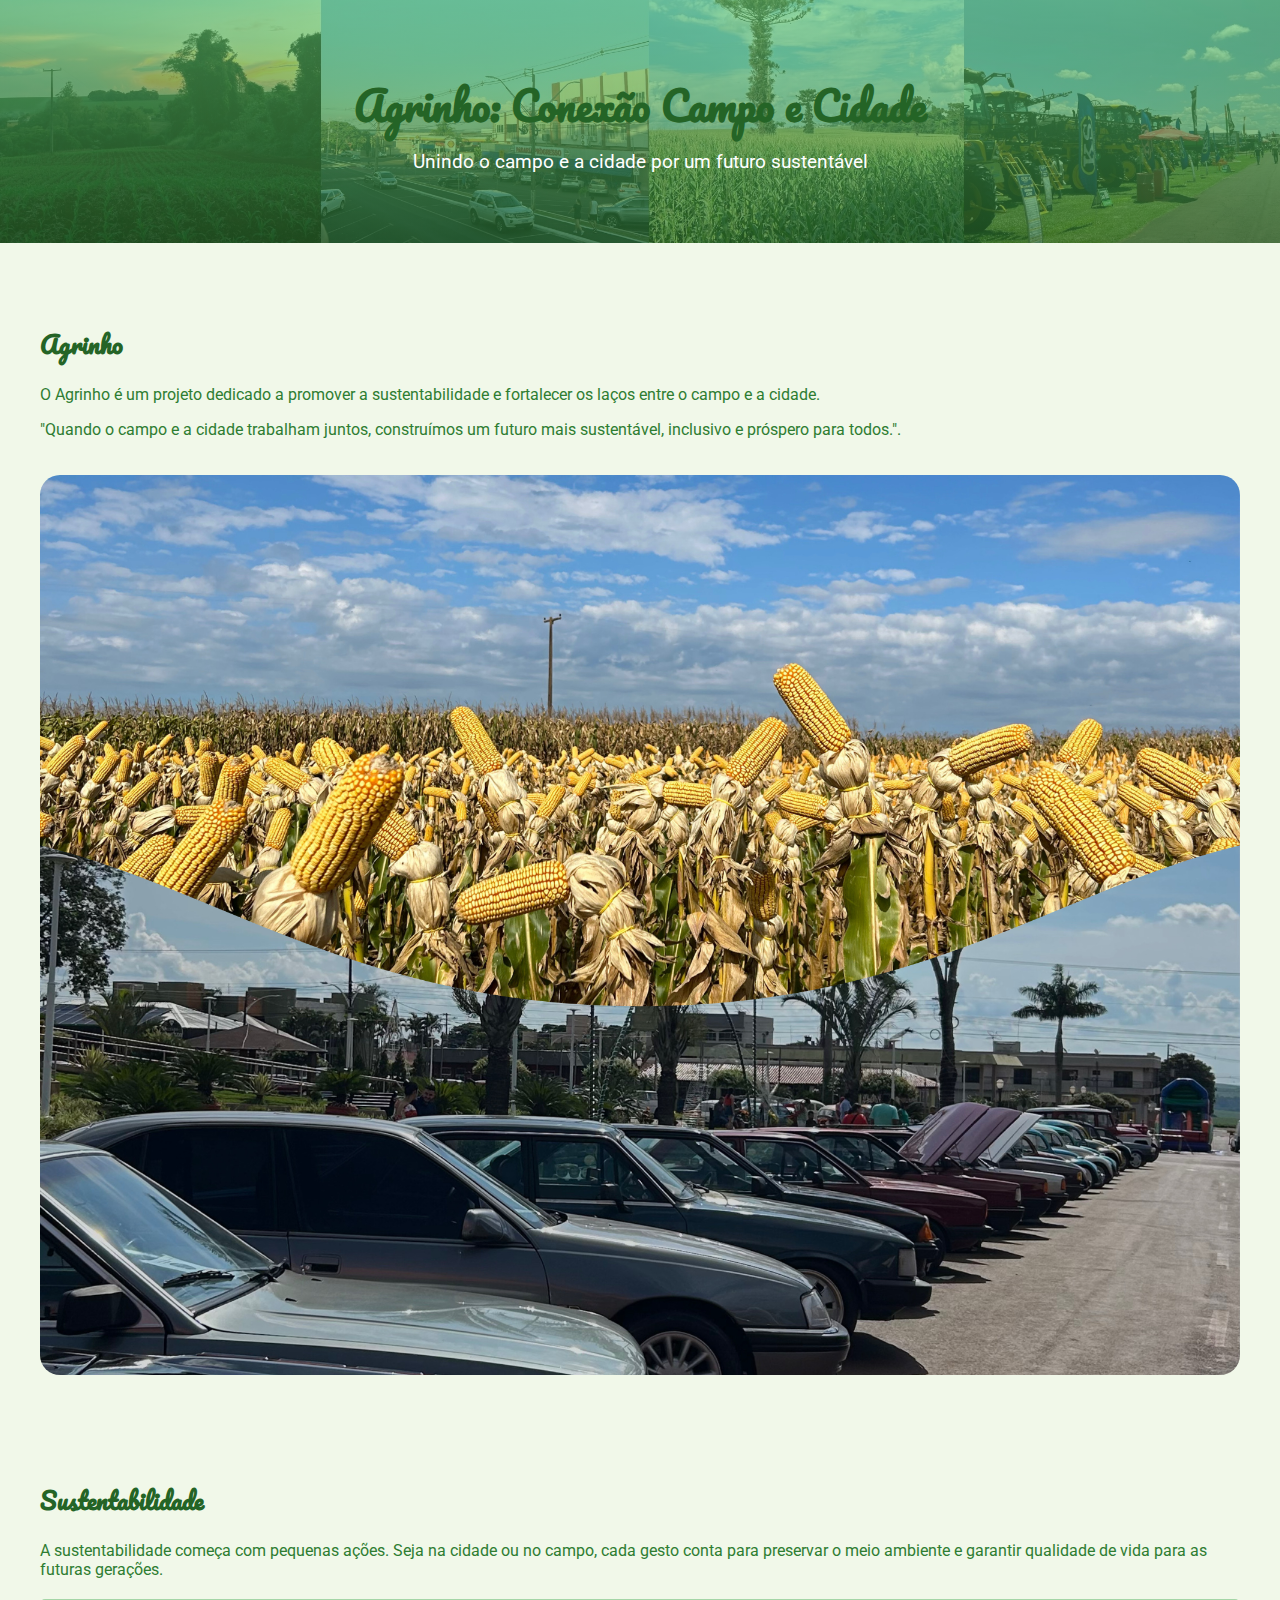
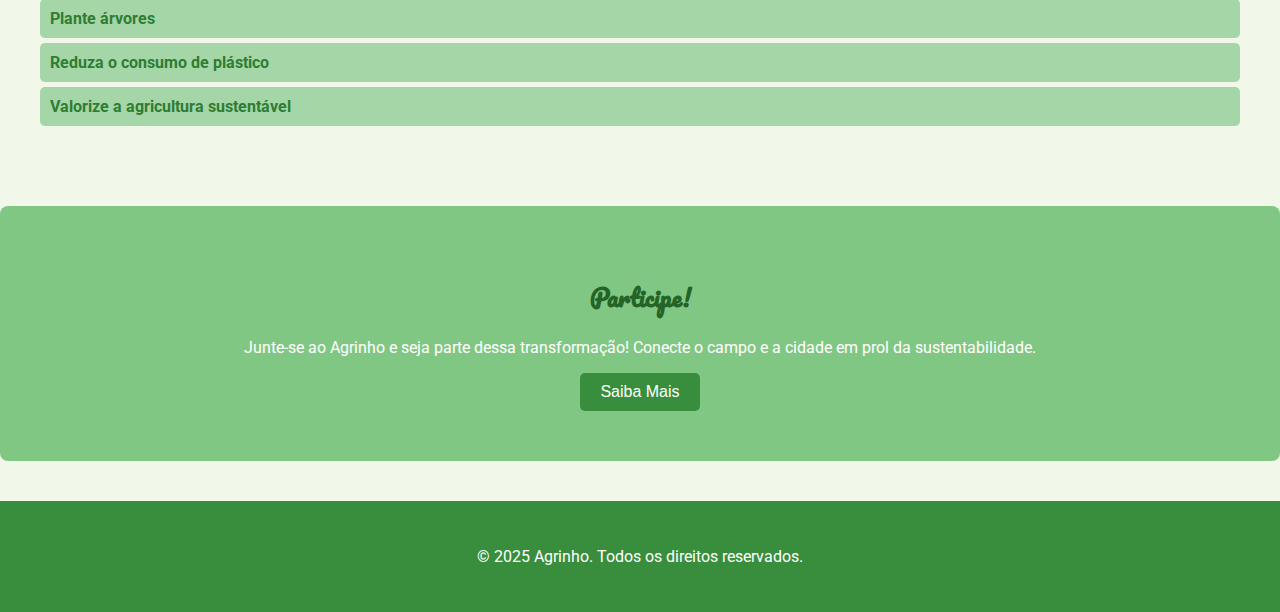
<file: AGRINHO-3-A-main/AGRINHO/index.html>
<!DOCTYPE html>
<html lang="pt-BR">
<head>
    <meta charset="UTF-8">
    <meta name="viewport" content="width=device-width, initial-scale=1.0">
    <title>Agrinho: Conexão Campo e Cidade</title>
    <link rel="stylesheet" href="style.css">
    <link rel="preconnect" href="https://fonts.googleapis.com">
    <link href="https://fonts.googleapis.com/css2?family=Pacifico&family=Roboto:wght@300;700&display=swap" rel="stylesheet">
</head>
<body>
    <header class="hero">
        <div class="container">
            <h1>Agrinho: Conexão Campo e Cidade</h1>
            <p>Unindo o campo e a cidade por um futuro sustentável</p>
        </div>
    </header>

    <main>
        <section class="about">
            <div class="container">
                <h2>Agrinho</h2>
                <p>O Agrinho é um projeto dedicado a promover a sustentabilidade e fortalecer os laços entre o campo e a cidade.</p>
                 <p> "Quando o campo e a cidade trabalham juntos, construímos um futuro mais sustentável, inclusivo e próspero para todos.".</p>
                <img src="img/EC2A5835-3BC6-4117-9355-74C477845B85.JPEG" alt="Conexão entre campo e cidade">
            </div>
        </section>

        <section class="sustainability">
            <div class="container">
                <h2>Sustentabilidade</h2>
                <p>A sustentabilidade começa com pequenas ações. Seja na cidade ou no campo, cada gesto conta para preservar o meio ambiente e garantir qualidade de vida para as futuras gerações.</p>
                <ul>
                    <li>Plante árvores</li>
                    <li>Reduza o consumo de plástico</li>
                    <li>Valorize a agricultura sustentável</li>
                </ul>
            </div>
        </section>

        <section class="call-to-action">
            <div class="container">
                <h2>Participe!</h2>
                <p>Junte-se ao Agrinho e seja parte dessa transformação! Conecte o campo e a cidade em prol da sustentabilidade.</p>
                <button>Saiba Mais</button>
            </div>
        </section>
    </main>

    <footer>
        <div class="container">
            <p>&copy; 2025 Agrinho. Todos os direitos reservados.</p>
        </div>
    </footer>
</body>
</html>
</file>
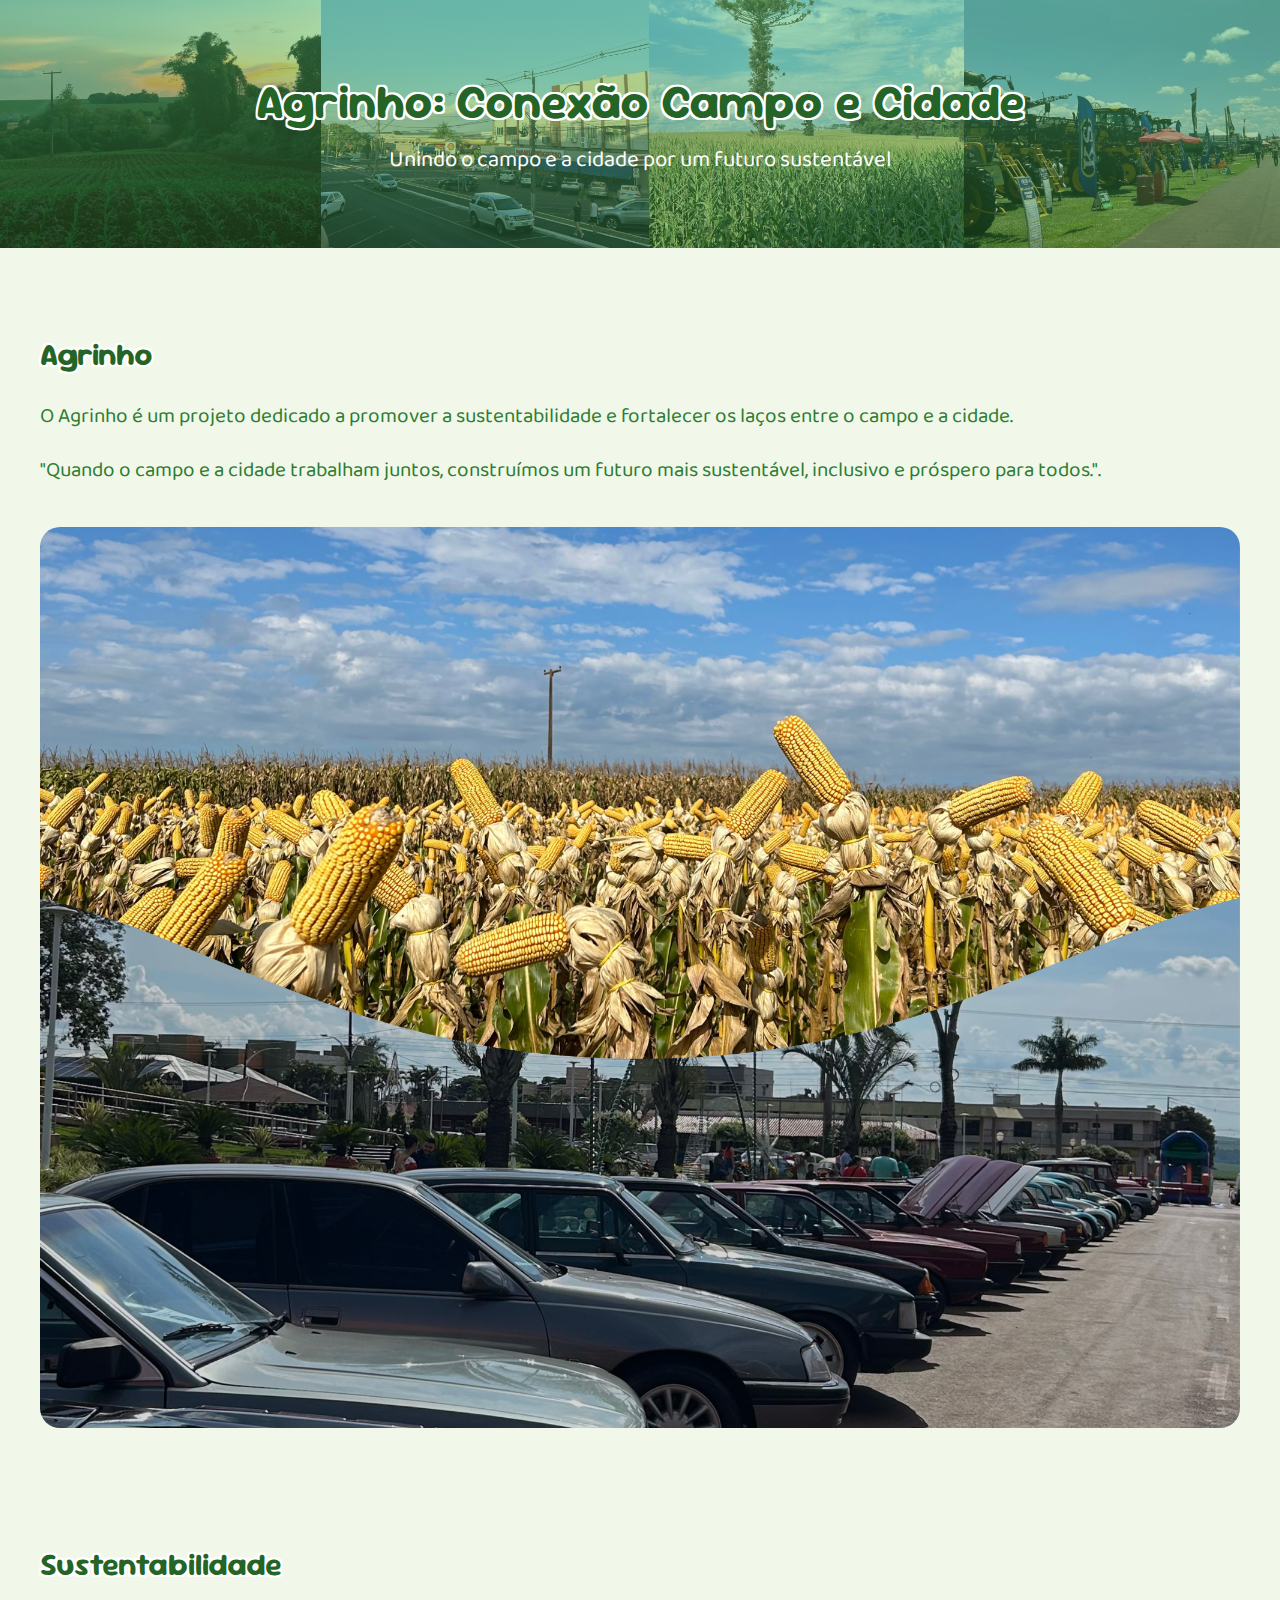
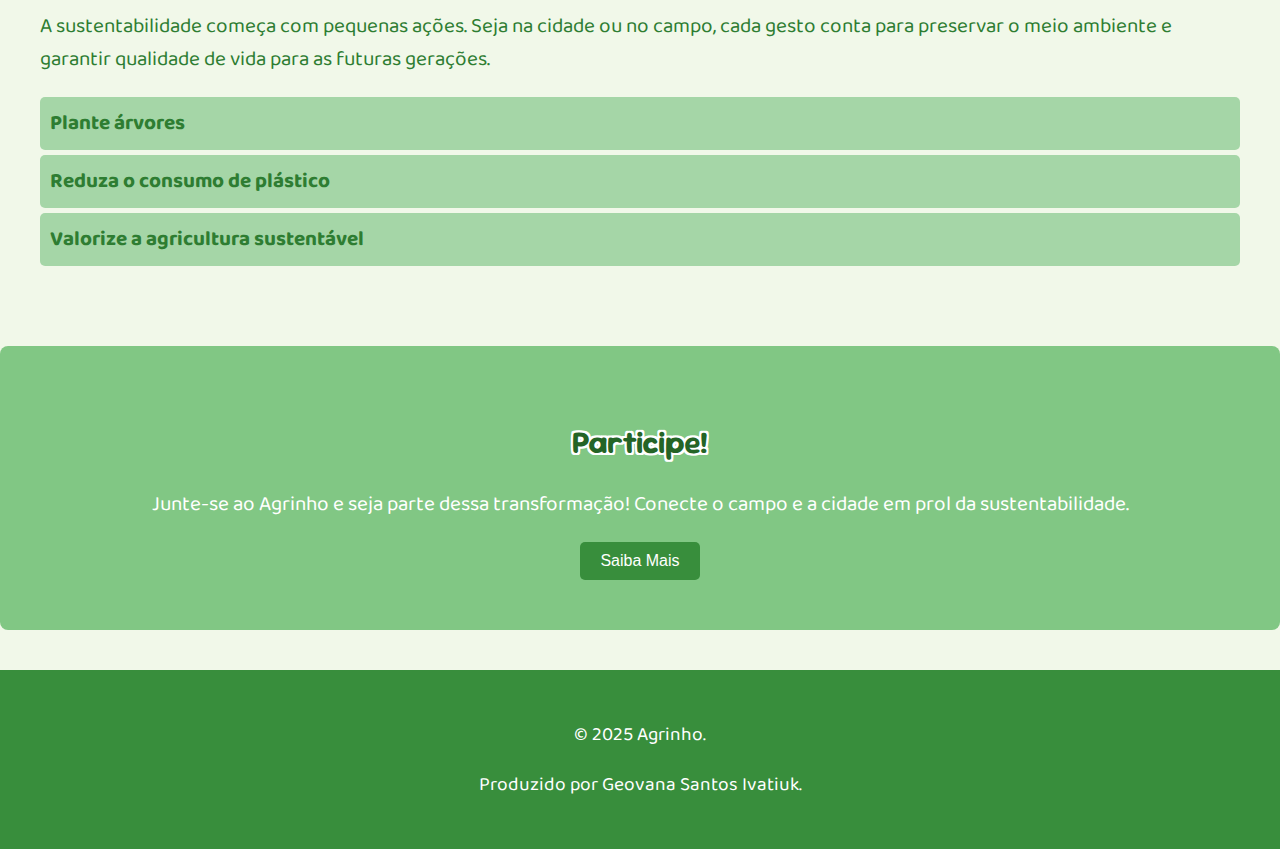
<file: AGRINHO-3-A-main/AGRINHO/AGRINHO/index.html>
<!DOCTYPE html>
<html lang="pt-BR">
<head>
    <meta charset="UTF-8">
    <meta name="viewport" content="width=device-width, initial-scale=1.0">
    <title>Agrinho: Conexão Campo e Cidade</title>
    <link rel="stylesheet" href="style.css">
    <link rel="preconnect" href="https://fonts.googleapis.com">
<link rel="preconnect" href="https://fonts.gstatic.com" crossorigin>
<link href="https://fonts.googleapis.com/css2?family=Delius&family=Sour+Gummy:ital,wght@0,100..900;1,100..900&display=swap" rel="stylesheet">
<link rel="preconnect" href="https://fonts.googleapis.com">
<link rel="preconnect" href="https://fonts.gstatic.com" crossorigin>
<link href="https://fonts.googleapis.com/css2?family=Baloo+Bhai+2:wght@400..800&family=Delius&family=Sour+Gummy:ital,wght@0,100..900;1,100..900&display=swap" rel="stylesheet">
</head>
<body>
    <header class="hero">
        <div class="container">
            <h1>Agrinho: Conexão Campo e Cidade</h1>
            <p>Unindo o campo e a cidade por um futuro sustentável</p>
        </div>
    </header>

    <main>
        <section class="about">
            <div class="container">
                <h2>Agrinho</h2>
                <p>O Agrinho é um projeto dedicado a promover a sustentabilidade e fortalecer os laços entre o campo e a cidade.</p>
                 <p> "Quando o campo e a cidade trabalham juntos, construímos um futuro mais sustentável, inclusivo e próspero para todos.".</p>
                <img src="img/EC2A5835-3BC6-4117-9355-74C477845B85.JPEG" alt="Conexão entre campo e cidade">
            </div>
        </section>

        <section class="sustainability">
            <div class="container">
                <h2>Sustentabilidade</h2>
                <p>A sustentabilidade começa com pequenas ações. Seja na cidade ou no campo, cada gesto conta para preservar o meio ambiente e garantir qualidade de vida para as futuras gerações.</p>
                <ul>
                    <li>Plante árvores</li>
                    <li>Reduza o consumo de plástico</li>
                    <li>Valorize a agricultura sustentável</li>
                </ul>
            </div>
        </section>

        <section class="call-to-action">
            <div class="container">
                <h2>Participe!</h2>
                <p>Junte-se ao Agrinho e seja parte dessa transformação! Conecte o campo e a cidade em prol da sustentabilidade.</p>
                <button>Saiba Mais</button>
            </div>
        </section>
    </main>

    <footer>
        <div class="container">
            <p>&copy; 2025 Agrinho.</p>
             <p> Produzido por Geovana Santos Ivatiuk.</p>
        </div>
    </footer>
</body>
</html>
</file>
<file: AGRINHO-3-A-main/AGRINHO/style.css>
body {
    margin: 0;
    font-family: 'Roboto', sans-serif;
    color: #2E7D32;
    background-color: #F1F8E9;
}

h1, h2 {
    font-family: 'Pacifico', cursive;
    color: #246426;
}

.hero {
    background: linear-gradient(rgba(101, 202, 106, 0.623), rgba(41, 110, 44, 0.651)), url('img/Black\ Minimalist\ Music\ YouTube\ Banner\ \(1\).jpg') center/cover no-repeat;
    color: white;
    text-align: center;
    padding: 50px 20px;
}

.hero h1 {
    font-size: 2.5rem;
    margin: 0;
}

.hero p {
    font-size: 1.2rem;
    margin: 10px 0 0;
}

.container {
    max-width: 1200px;
    margin: 0 auto;
    padding: 20px;
}

section {
    margin: 40px 0;
}

.about img {
    width: 100%;
    border-radius: 20px;
    margin-top: 20px;
}

.sustainability ul {
    list-style: none;
    padding: 0;
    margin: 20px 0;
}

.sustainability li {
    background: #A5D6A7;
    padding: 10px;
    margin: 5px 0;
    border-radius: 5px;
    font-weight: bold;
}

.call-to-action {
    background: #81C784;
    color: white;
    text-align: center;
    padding: 30px;
    border-radius: 8px;
}

.call-to-action button {
    background: #388E3C;
    color: white;
    border: none;
    padding: 10px 20px;
    font-size: 1rem;
    border-radius: 5px;
    cursor: pointer;
    transition: background 0.3s;
}

.call-to-action button:hover {
    background: #2E7D32;
}

footer {
    background: #388E3C;
    color: white;
    text-align: center;
    padding: 10px 20px;
}
</file>
<file: AGRINHO-3-A-main/AGRINHO/AGRINHO/style.css>
body {
    margin: 0;
    font-family: 'Baloo Bhai 2', variable;
    color: #2E7D32;
    background-color: #F1F8E9;
}

h1, h2 {
    font-family: 'Sour Gummy', variable;
    color: #246426;
    text-shadow: 
        2px 2px 0 #ffffff, 
        -2px -2px 0 #ffffff,  
        2px -2px 0 #ffffff,
        -2px 2px 0 #ffffff,
        0px 2px 0 #ffffff, 
        2px 0px 0 #ffffff, 
        0px -2px 0 #ffffff,
        -2px 0px 0 #ffffff;
}

.hero {
    background: linear-gradient(rgba(101, 202, 106, 0.466), rgba(41, 110, 44, 0.452)), url('img/Black\ Minimalist\ Music\ YouTube\ Banner\ \(1\).jpg') center/cover no-repeat;
    color: white;
    text-align: center;
    padding: 50px 20px;
}

.hero h1 {
    font-size: 3rem;
    margin: 0;
}

.hero p {
    font-size: 1.4rem;
    margin: 10px 0 0;
}

.container {
    max-width: 1200px;
    margin: 0 auto;
    padding: 20px;
}

section {
    margin: 40px 0;
    font-size: 1.3rem;
}

.about img {
    width: 100%;
    border-radius: 20px;
    margin-top: 20px;
}

.sustainability ul {
    list-style: none;
    padding: 0;
    margin: 20px 0;
}

.sustainability li {
    background: #A5D6A7;
    padding: 10px;
    margin: 5px 0;
    border-radius: 5px;
    font-weight: bold;
}

.call-to-action {
    background: #81C784;
    color: white;
    text-align: center;
    padding: 30px;
    border-radius: 8px;
}

.call-to-action button {
    background: #388E3C;
    color: white;
    border: none;
    padding: 10px 20px;
    font-size: 1rem;
    border-radius: 5px;
    cursor: pointer;
    transition: background 0.3s;
}

.call-to-action button:hover {
    background: #2E7D32;
}

footer {
    background: #388E3C;
    color: white;
    text-align: center;
    padding: 10px 20px;
    font-size: 1.2rem;
}
</file>
